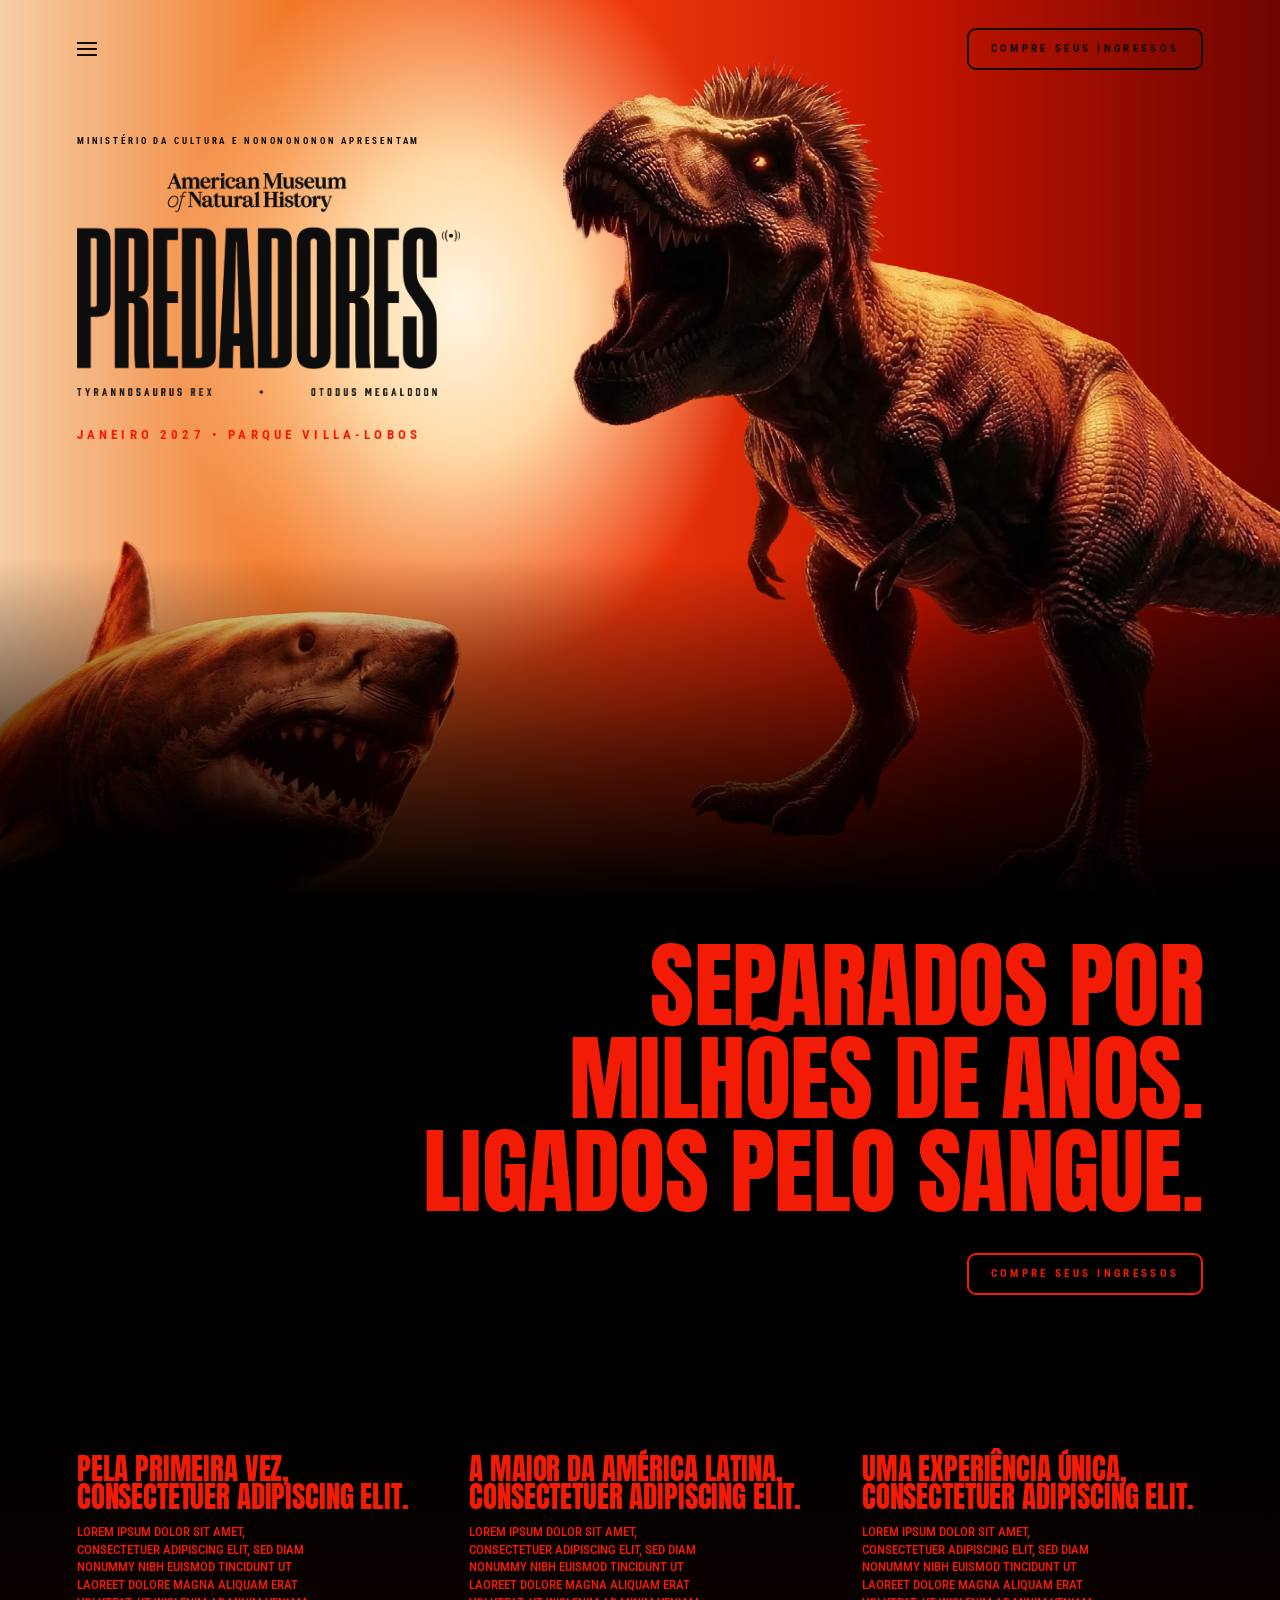
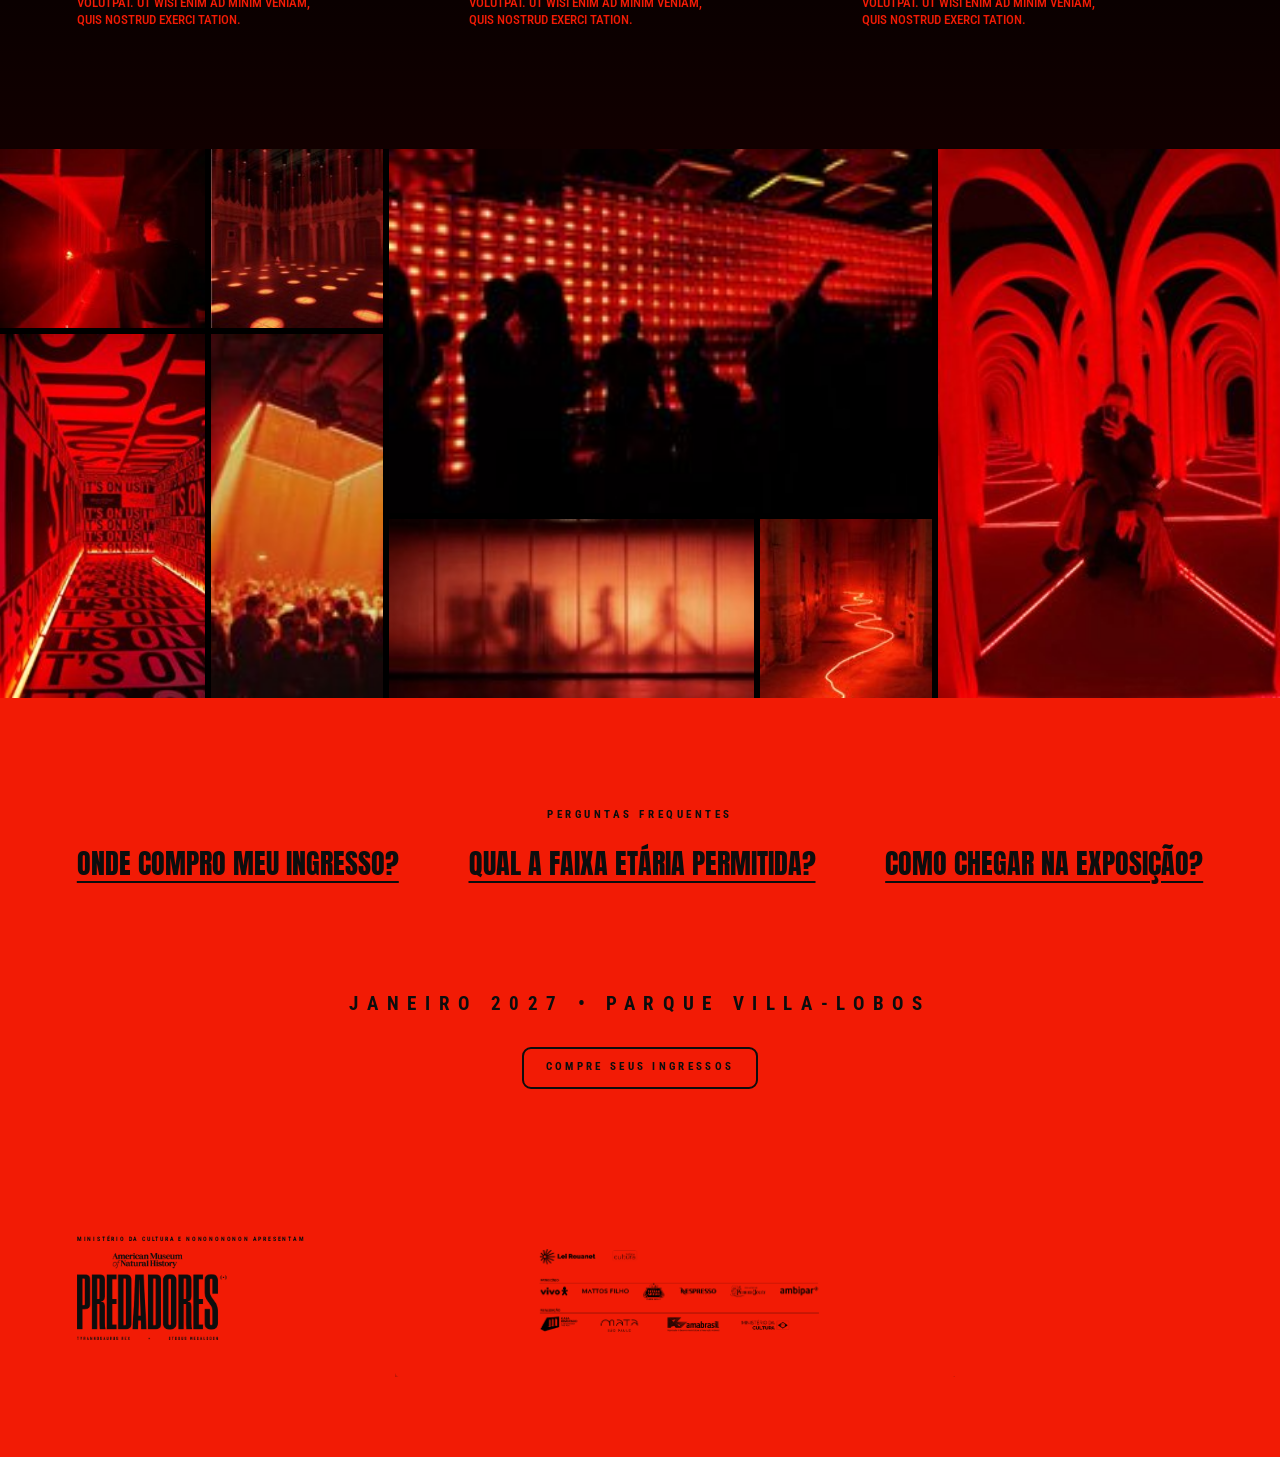
<file: index.html>
<!doctype html>
<html lang="pt-BR">
<head>
  <meta charset="utf-8">
  <meta name="viewport" content="width=device-width, initial-scale=1">
  <title>Predadores — Tyrannosaurus rex + Otodus megalodon | Janeiro 2027, Parque Villa-Lobos</title>
  <meta name="description" content="Predadores: exposição do American Museum of Natural History com o Tyrannosaurus rex e o Otodus megalodon. Janeiro de 2027, no Parque Villa-Lobos, em São Paulo.">
  <meta property="og:title" content="Predadores — Separados por milhões de anos. Ligados pelo sangue.">
  <meta property="og:description" content="Janeiro 2027 • Parque Villa-Lobos">
  <meta property="og:image" content="assets/img/predadores-duo.webp">
  <meta name="theme-color" content="#f21b05">
  <link rel="preload" href="assets/fonts/anton.woff" as="font" type="font/woff" crossorigin>
  <link rel="stylesheet" href="css/style.css">
</head>
<body>
  <a class="skip-link" href="#conteudo">Pular para o conteúdo</a>

  <!-- ================= HEADER ================= -->
  <header class="site-header">
    <button class="menu-toggle" type="button" aria-label="Abrir menu" aria-controls="menu" aria-expanded="false" data-menu-open>
      <span></span><span></span><span></span>
    </button>
    <span></span>
    <div class="site-header__right">
      <!-- TROCAR: link da bilheteria -->
      <a class="btn btn--ink" href="#ingressos">Compre seus ingressos</a>
    </div>
  </header>

  <main id="conteudo">
    <!-- ================= HERO ================= -->
    <section class="hero" aria-labelledby="titulo">
      <div class="hero__intro">
        <p class="label hero__presents">Ministério da Cultura e nononononon apresentam</p>
        <h1 id="titulo" class="brand"><span class="sr-only">Predadores — American Museum of Natural History. Tyrannosaurus rex + Otodus megalodon</span></h1>
        <p class="label hero__date">Janeiro 2027 • Parque Villa-Lobos</p>
      </div>

      <img class="hero__trex" src="assets/img/trex.webp" alt="" width="1146" height="1140" fetchpriority="high">
      <img class="hero__shark" src="assets/img/megalodon.webp" alt="" width="665" height="907">
    </section>

    <!-- ================= MANIFESTO ================= -->
    <section class="manifesto">
      <h2 class="display manifesto__title reveal">Separados por<br>milhões de anos.<br>Ligados pelo sangue.</h2>
      <a class="btn btn--red reveal" href="#ingressos">Compre seus ingressos</a>
    </section>

    <!-- ================= DESTAQUES ================= -->
    <section class="highlights-section" aria-label="Destaques da exposição">
      <div class="wrap highlights">
        <article class="highlight reveal">
          <h3 class="display highlight__title">Pela primeira vez,<br>consectetuer adipiscing elit.</h3>
          <p class="highlight__text">Lorem ipsum dolor sit amet, consectetuer adipiscing elit, sed diam nonummy nibh euismod tincidunt ut laoreet dolore magna aliquam erat volutpat. Ut wisi enim ad minim veniam, quis nostrud exerci tation.</p>
        </article>
        <article class="highlight reveal">
          <h3 class="display highlight__title">A maior da América Latina,<br>consectetuer adipiscing elit.</h3>
          <p class="highlight__text">Lorem ipsum dolor sit amet, consectetuer adipiscing elit, sed diam nonummy nibh euismod tincidunt ut laoreet dolore magna aliquam erat volutpat. Ut wisi enim ad minim veniam, quis nostrud exerci tation.</p>
        </article>
        <article class="highlight reveal">
          <h3 class="display highlight__title">Uma experiência única,<br>consectetuer adipiscing elit.</h3>
          <p class="highlight__text">Lorem ipsum dolor sit amet, consectetuer adipiscing elit, sed diam nonummy nibh euismod tincidunt ut laoreet dolore magna aliquam erat volutpat. Ut wisi enim ad minim veniam, quis nostrud exerci tation.</p>
        </article>
      </div>
    </section>

    <!-- ================= AMBIENTES (galeria) ================= -->
    <section id="ambientes" class="gallery" aria-label="Ambientes da exposição">
      <figure class="g-a"><img src="assets/img/amb-5.jpg" alt="Corredor com feixes de laser vermelho" loading="lazy"></figure>
      <figure class="g-b"><img src="assets/img/amb-4.jpg" alt="Salão com pontos de luz no chão" loading="lazy"></figure>
      <figure class="g-c"><img src="assets/img/amb-3.jpg" alt="Visitantes diante de uma parede de luzes" loading="lazy"></figure>
      <figure class="g-d"><img src="assets/img/amb-1.jpg" alt="Corredor vermelho coberto de letras" loading="lazy"></figure>
      <figure class="g-e"><img src="assets/img/amb-2.jpg" alt="Público sob uma estrutura iluminada" loading="lazy"></figure>
      <figure class="g-f"><img src="assets/img/amb-6.jpg" alt="Silhuetas atrás de um painel translúcido" loading="lazy"></figure>
      <figure class="g-g"><img src="assets/img/amb-7.jpg" alt="Linha de luz serpenteando por um corredor" loading="lazy"></figure>
      <figure class="g-h"><img src="assets/img/amb-8.jpg" alt="Túnel de arcos vermelhos" loading="lazy"></figure>
    </section>

    <!-- ================= FAQ CURTO + CTA ================= -->
    <section id="ingressos" class="red-band">
      <div class="wrap">
        <p class="label">Perguntas frequentes</p>
        <ul class="faq-links">
          <li><a href="faq.html#ingresso">Onde compro meu ingresso?</a></li>
          <li><a href="faq.html#idade">Qual a faixa etária permitida?</a></li>
          <li><a href="faq.html#como-chegar">Como chegar na exposição?</a></li>
        </ul>
        <p class="label red-band__date">Janeiro 2027 • Parque Villa-Lobos</p>
        <a class="btn btn--ink" href="#ingressos">Compre seus ingressos</a>
      </div>
    </section>
  </main>

  <!-- ================= FOOTER ================= -->
  <footer class="site-footer site-footer--red">
    <div class="wrap site-footer__inner">
      <div>
        <span class="label site-footer__presents">Ministério da Cultura e nononononon apresentam</span>
        <a class="brand" href="index.html"><span class="sr-only">Predadores — American Museum of Natural History. Tyrannosaurus rex + Otodus megalodon</span></a>
      </div>
      <div class="sponsors">
        <!-- TROCAR: logos oficiais em SVG -->
        <img src="assets/img/patrocinadores.png" alt="Lei Rouanet, Vivo, Mattos Filho, Nespresso, Ambipar, DC Set Group, B2B Entretenimento e Ministério da Cultura" loading="lazy" width="1159" height="370">
      </div>
    </div>
  </footer>

  <!-- ================= MENU ================= -->
  <div class="menu" id="menu" role="dialog" aria-modal="true" aria-label="Menu" hidden>
    <div class="menu__panel">
      <button class="menu__close label" type="button" data-menu-close>
        <svg viewBox="0 0 12 12" aria-hidden="true"><path d="M1 1l10 10M11 1L1 11" stroke="currentColor" stroke-width="1.8"/></svg>
        Fechar
      </button>
      <a class="brand" href="index.html"><span class="sr-only">Predadores — American Museum of Natural History. Tyrannosaurus rex + Otodus megalodon</span></a>
      <nav class="menu__nav" aria-label="Principal">
        <ul class="label">
          <li><a href="index.html">A exposição</a></li>
          <li><a href="experiencia.html#sobre">Sobre Predadores</a></li>
          <li><a href="experiencia.html">A experiência</a></li>
          <li><a href="index.html#ambientes">Ambientes</a></li>
          <li><a href="faq.html">Perguntas frequentes</a></li>
          <li><a href="faq.html#escolas">Escolas</a></li>
        </ul>
      </nav>
      <a class="btn btn--ink" href="#ingressos">Compre seus ingressos</a>
    </div>
  </div>

  <script src="js/main.js" defer></script>
</body>
</html>
</file>
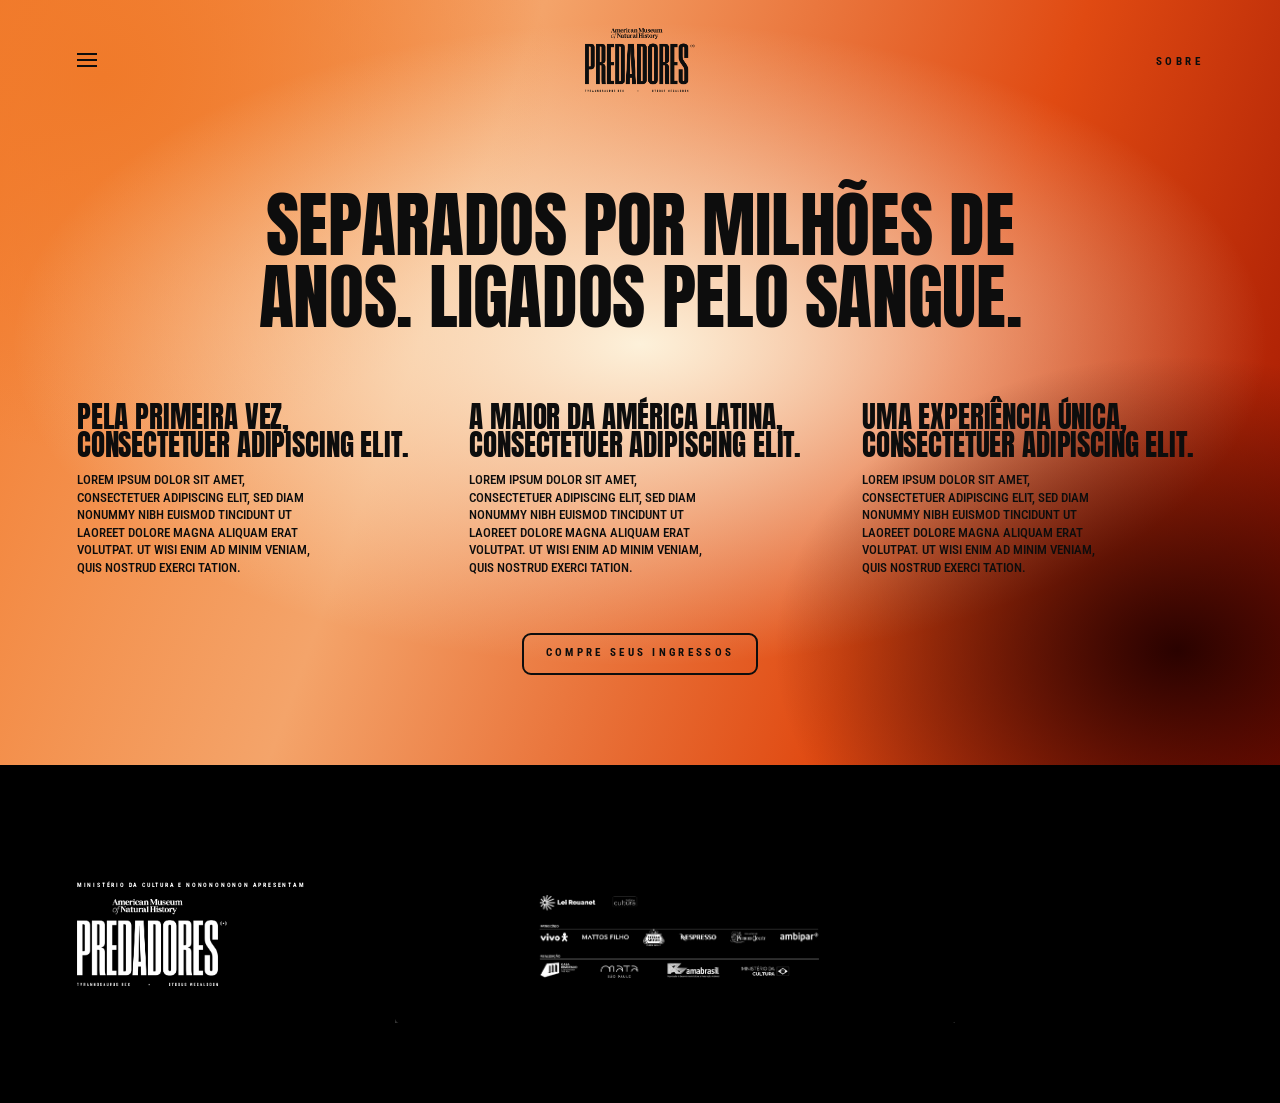
<file: experiencia.html>
<!doctype html>
<html lang="pt-BR">
<head>
  <meta charset="utf-8">
  <meta name="viewport" content="width=device-width, initial-scale=1">
  <title>A experiência — Predadores</title>
  <meta name="description" content="Conheça a experiência Predadores: Tyrannosaurus rex + Otodus megalodon. Janeiro de 2027, no Parque Villa-Lobos.">
  <meta name="theme-color" content="#f21b05">
  <link rel="preload" href="assets/fonts/anton.woff" as="font" type="font/woff" crossorigin>
  <link rel="stylesheet" href="css/style.css">
</head>
<body>
  <a class="skip-link" href="#conteudo">Pular para o conteúdo</a>

  <div class="page">
    <header class="site-header">
      <button class="menu-toggle" type="button" aria-label="Abrir menu" aria-controls="menu" aria-expanded="false" data-menu-open>
        <span></span><span></span><span></span>
      </button>
      <a class="brand brand--sm" href="index.html"><span class="sr-only">Predadores — American Museum of Natural History. Tyrannosaurus rex + Otodus megalodon</span></a>
      <div class="site-header__right"><span class="label page-name">Sobre</span></div>
    </header>

    <main id="conteudo" class="page__body">
      <h1 id="sobre" class="display page__title reveal">Separados por milhões de anos. Ligados pelo sangue.</h1>

      <div class="wrap highlights" style="padding-inline:0">
        <article class="highlight reveal">
          <h2 class="display highlight__title">Pela primeira vez,<br>consectetuer adipiscing elit.</h2>
          <p class="highlight__text">Lorem ipsum dolor sit amet, consectetuer adipiscing elit, sed diam nonummy nibh euismod tincidunt ut laoreet dolore magna aliquam erat volutpat. Ut wisi enim ad minim veniam, quis nostrud exerci tation.</p>
        </article>
        <article class="highlight reveal">
          <h2 class="display highlight__title">A maior da América Latina,<br>consectetuer adipiscing elit.</h2>
          <p class="highlight__text">Lorem ipsum dolor sit amet, consectetuer adipiscing elit, sed diam nonummy nibh euismod tincidunt ut laoreet dolore magna aliquam erat volutpat. Ut wisi enim ad minim veniam, quis nostrud exerci tation.</p>
        </article>
        <article class="highlight reveal">
          <h2 class="display highlight__title">Uma experiência única,<br>consectetuer adipiscing elit.</h2>
          <p class="highlight__text">Lorem ipsum dolor sit amet, consectetuer adipiscing elit, sed diam nonummy nibh euismod tincidunt ut laoreet dolore magna aliquam erat volutpat. Ut wisi enim ad minim veniam, quis nostrud exerci tation.</p>
        </article>
      </div>

      <!-- TROCAR: link da bilheteria -->
      <a class="btn btn--ink" href="index.html#ingressos">Compre seus ingressos</a>
    </main>
  </div>

  <footer class="site-footer">
    <div class="wrap site-footer__inner">
      <div>
        <span class="label site-footer__presents">Ministério da Cultura e nononononon apresentam</span>
        <a class="brand" href="index.html"><span class="sr-only">Predadores — American Museum of Natural History. Tyrannosaurus rex + Otodus megalodon</span></a>
      </div>
      <div class="sponsors">
        <img src="assets/img/patrocinadores.png" alt="Lei Rouanet, Vivo, Mattos Filho, Nespresso, Ambipar, DC Set Group, B2B Entretenimento e Ministério da Cultura" loading="lazy" width="1159" height="370">
      </div>
    </div>
  </footer>

  <div class="menu" id="menu" role="dialog" aria-modal="true" aria-label="Menu" hidden>
    <div class="menu__panel">
      <button class="menu__close label" type="button" data-menu-close>
        <svg viewBox="0 0 12 12" aria-hidden="true"><path d="M1 1l10 10M11 1L1 11" stroke="currentColor" stroke-width="1.8"/></svg>
        Fechar
      </button>
      <a class="brand" href="index.html"><span class="sr-only">Predadores — American Museum of Natural History. Tyrannosaurus rex + Otodus megalodon</span></a>
      <nav class="menu__nav" aria-label="Principal">
        <ul class="label">
          <li><a href="index.html">A exposição</a></li>
          <li><a href="experiencia.html#sobre">Sobre Predadores</a></li>
          <li><a href="experiencia.html" aria-current="page">A experiência</a></li>
          <li><a href="index.html#ambientes">Ambientes</a></li>
          <li><a href="faq.html">Perguntas frequentes</a></li>
          <li><a href="faq.html#escolas">Escolas</a></li>
        </ul>
      </nav>
      <a class="btn btn--ink" href="index.html#ingressos">Compre seus ingressos</a>
    </div>
  </div>

  <script src="js/main.js" defer></script>
</body>
</html>
</file>
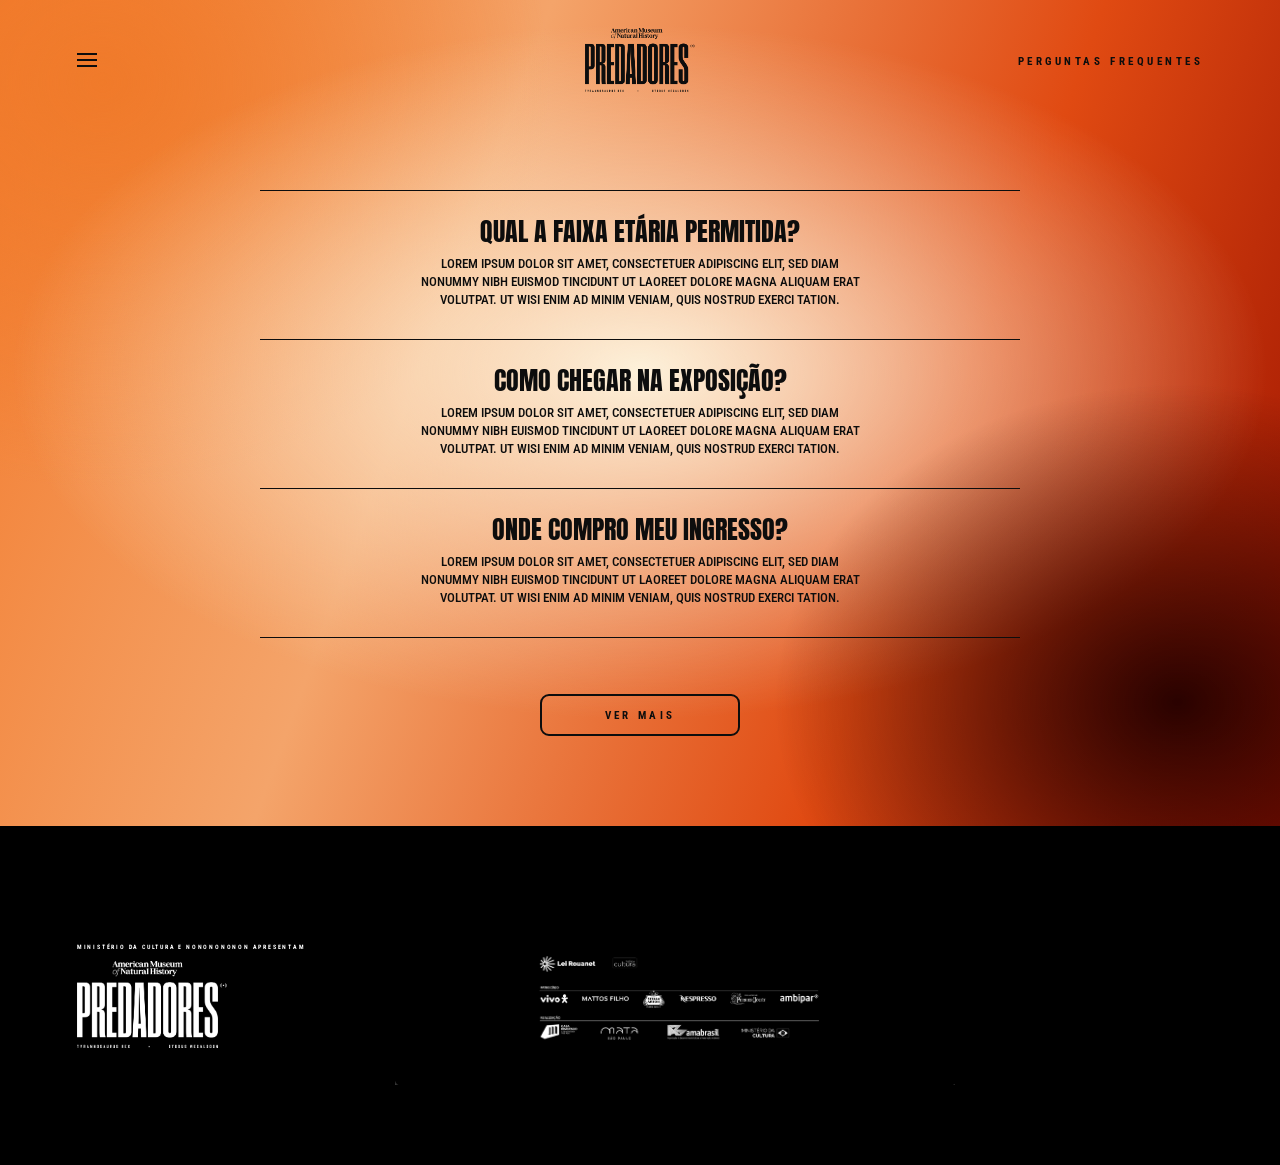
<file: faq.html>
<!doctype html>
<html lang="pt-BR">
<head>
  <meta charset="utf-8">
  <meta name="viewport" content="width=device-width, initial-scale=1">
  <title>Perguntas frequentes — Predadores</title>
  <meta name="description" content="Tire suas dúvidas sobre a exposição Predadores: ingressos, faixa etária, como chegar ao Parque Villa-Lobos e mais.">
  <meta name="theme-color" content="#f21b05">
  <link rel="preload" href="assets/fonts/anton.woff" as="font" type="font/woff" crossorigin>
  <link rel="stylesheet" href="css/style.css">
</head>
<body>
  <a class="skip-link" href="#conteudo">Pular para o conteúdo</a>

  <div class="page">
    <header class="site-header">
      <button class="menu-toggle" type="button" aria-label="Abrir menu" aria-controls="menu" aria-expanded="false" data-menu-open>
        <span></span><span></span><span></span>
      </button>
      <a class="brand brand--sm" href="index.html"><span class="sr-only">Predadores — American Museum of Natural History. Tyrannosaurus rex + Otodus megalodon</span></a>
      <div class="site-header__right"><span class="label page-name">Perguntas frequentes</span></div>
    </header>

    <main id="conteudo" class="page__body">
      <h1 class="sr-only">Perguntas frequentes</h1>

      <!-- Para adicionar perguntas: copie um .faq__item. Os que têm "hidden" aparecem no "Ver mais". -->
      <div class="faq">
        <section class="faq__item" id="idade">
          <h2>Qual a faixa etária permitida?</h2>
          <p>Lorem ipsum dolor sit amet, consectetuer adipiscing elit, sed diam nonummy nibh euismod tincidunt ut laoreet dolore magna aliquam erat volutpat. Ut wisi enim ad minim veniam, quis nostrud exerci tation.</p>
        </section>
        <section class="faq__item" id="como-chegar">
          <h2>Como chegar na exposição?</h2>
          <p>Lorem ipsum dolor sit amet, consectetuer adipiscing elit, sed diam nonummy nibh euismod tincidunt ut laoreet dolore magna aliquam erat volutpat. Ut wisi enim ad minim veniam, quis nostrud exerci tation.</p>
        </section>
        <section class="faq__item" id="ingresso">
          <h2>Onde compro meu ingresso?</h2>
          <p>Lorem ipsum dolor sit amet, consectetuer adipiscing elit, sed diam nonummy nibh euismod tincidunt ut laoreet dolore magna aliquam erat volutpat. Ut wisi enim ad minim veniam, quis nostrud exerci tation.</p>
        </section>
        <section class="faq__item" id="escolas" hidden>
          <h2>Como agendar uma visita escolar?</h2>
          <p>Lorem ipsum dolor sit amet, consectetuer adipiscing elit, sed diam nonummy nibh euismod tincidunt ut laoreet dolore magna aliquam erat volutpat. Ut wisi enim ad minim veniam, quis nostrud exerci tation.</p>
        </section>
        <section class="faq__item" id="acessibilidade" hidden>
          <h2>A exposição é acessível?</h2>
          <p>Lorem ipsum dolor sit amet, consectetuer adipiscing elit, sed diam nonummy nibh euismod tincidunt ut laoreet dolore magna aliquam erat volutpat. Ut wisi enim ad minim veniam, quis nostrud exerci tation.</p>
        </section>
      </div>

      <button class="btn btn--ink" type="button" data-faq-more style="background:none;cursor:pointer;min-width:200px">Ver mais</button>
    </main>
  </div>

  <footer class="site-footer">
    <div class="wrap site-footer__inner">
      <div>
        <span class="label site-footer__presents">Ministério da Cultura e nononononon apresentam</span>
        <a class="brand" href="index.html"><span class="sr-only">Predadores — American Museum of Natural History. Tyrannosaurus rex + Otodus megalodon</span></a>
      </div>
      <div class="sponsors">
        <img src="assets/img/patrocinadores.png" alt="Lei Rouanet, Vivo, Mattos Filho, Nespresso, Ambipar, DC Set Group, B2B Entretenimento e Ministério da Cultura" loading="lazy" width="1159" height="370">
      </div>
    </div>
  </footer>

  <div class="menu" id="menu" role="dialog" aria-modal="true" aria-label="Menu" hidden>
    <div class="menu__panel">
      <button class="menu__close label" type="button" data-menu-close>
        <svg viewBox="0 0 12 12" aria-hidden="true"><path d="M1 1l10 10M11 1L1 11" stroke="currentColor" stroke-width="1.8"/></svg>
        Fechar
      </button>
      <a class="brand" href="index.html"><span class="sr-only">Predadores — American Museum of Natural History. Tyrannosaurus rex + Otodus megalodon</span></a>
      <nav class="menu__nav" aria-label="Principal">
        <ul class="label">
          <li><a href="index.html">A exposição</a></li>
          <li><a href="experiencia.html#sobre">Sobre Predadores</a></li>
          <li><a href="experiencia.html">A experiência</a></li>
          <li><a href="index.html#ambientes">Ambientes</a></li>
          <li><a href="faq.html" aria-current="page">Perguntas frequentes</a></li>
          <li><a href="faq.html#escolas">Escolas</a></li>
        </ul>
      </nav>
      <a class="btn btn--ink" href="index.html#ingressos">Compre seus ingressos</a>
    </div>
  </div>

  <script src="js/main.js" defer></script>
</body>
</html>
</file>
<file: css/style.css>
/* =========================================================
   PREDADORES — site v1
   Fontes provisórias: Anton (títulos) e Roboto Condensed (textos).
   No layout original: Field Gothic (títulos/textos) e Prohibition (rótulos).
   Quando tiver as licenças web, troque só as variáveis --f-*.
   ========================================================= */

@font-face { font-family: "Anton"; src: url("../assets/fonts/anton.woff") format("woff"); font-weight: 400; font-display: swap; }
@font-face { font-family: "Roboto Cond"; src: url("../assets/fonts/roboto-condensed-500.woff") format("woff"); font-weight: 500; font-display: swap; }
@font-face { font-family: "Roboto Cond"; src: url("../assets/fonts/roboto-condensed-700.woff") format("woff"); font-weight: 700; font-display: swap; }

:root {
  --red: #f21b05;
  --red-deep: #8a0b00;
  --black: #000;
  --ink: #0d0d0d;
  --cream: #fbeed2;
  --orange: #f26a1b;

  --f-display: "Anton", "Impact", sans-serif;         /* Field Gothic XXXCond */
  --f-text: "Roboto Cond", "Arial Narrow", sans-serif; /* Field Gothic MedCond */
  --f-label: "Roboto Cond", "Arial Narrow", sans-serif;/* Prohibition */

  --pad: clamp(20px, 6vw, 112px);
  --maxw: 1240px;
  --ease: cubic-bezier(.2, .7, .2, 1);
}

*, *::before, *::after { box-sizing: border-box; }
html { -webkit-text-size-adjust: 100%; scroll-behavior: smooth; }
body {
  margin: 0;
  background: var(--black);
  color: var(--ink);
  font-family: var(--f-text);
  font-weight: 500;
  line-height: 1.35;
  -webkit-font-smoothing: antialiased;
}
img { display: block; max-width: 100%; }
a { color: inherit; }
h1, h2, h3, p { margin: 0; }
body.menu-open { overflow: hidden; }

.skip-link { position: absolute; left: -9999px; }
.skip-link:focus { left: 16px; top: 16px; z-index: 100; background: #fff; padding: 8px 12px; }

/* ---------- Tipografia utilitária ---------- */
.label {
  font-family: var(--f-label);
  font-weight: 700;
  font-size: 11px;
  letter-spacing: .32em;
  text-transform: uppercase;
}
.display {
  font-family: var(--f-display);
  font-weight: 400;
  text-transform: uppercase;
  line-height: .92;
  letter-spacing: -.005em;
}
.wrap { width: 100%; max-width: calc(var(--maxw) + var(--pad) * 2); margin-inline: auto; padding-inline: var(--pad); }

/* ---------- Botão ---------- */
.btn {
  display: inline-flex; align-items: center; justify-content: center;
  min-height: 42px;
  padding: 10px 22px;
  border: 2px solid currentColor;
  border-radius: 9px;
  font-family: var(--f-label);
  font-weight: 700;
  font-size: 11px;
  letter-spacing: .3em;
  text-transform: uppercase;
  text-decoration: none;
  white-space: nowrap;
  transition: background-color .25s var(--ease), color .25s var(--ease), border-color .25s var(--ease);
}
.btn--ink { color: var(--ink); }
.btn--ink:hover { background: var(--ink); color: var(--cream); border-color: var(--ink); }
.btn--red { color: var(--red); }
.btn--red:hover { background: var(--red); color: var(--black); border-color: var(--red); }
.btn--light { color: #fff; }
.btn--light:hover { background: #fff; color: var(--red); border-color: #fff; }
.btn:focus-visible, .menu-toggle:focus-visible, a:focus-visible { outline: 2px solid currentColor; outline-offset: 4px; }

/* ---------- Header ---------- */
.site-header {
  position: absolute; inset: 0 0 auto 0; z-index: 20;
  display: grid; grid-template-columns: 1fr auto 1fr; align-items: center;
  padding: 28px var(--pad);
}
.site-header__right { justify-self: end; }
.menu-toggle {
  justify-self: start;
  display: inline-flex; flex-direction: column; justify-content: center; gap: 4px;
  width: 36px; height: 36px; padding: 0 8px; margin-left: -8px;
  background: none; border: 0; cursor: pointer; color: var(--ink);
}
.menu-toggle span { display: block; height: 2px; background: currentColor; width: 100%; }
.site-header .page-name { color: var(--ink); }

.sr-only { position: absolute; width: 1px; height: 1px; overflow: hidden; clip: rect(0 0 0 0); white-space: nowrap; }

/* ---------- Marca ----------
   O logo é uma máscara: a cor vem de "color" (currentColor),
   então o mesmo arquivo serve em preto, branco ou vermelho.
   Quando o cliente mandar o SVG oficial, troque o url() abaixo. */
.brand {
  display: block; margin: 0;
  width: var(--logo-w, 300px);
  aspect-ratio: 1709 / 994;
  color: var(--ink);
  background-color: currentColor;
  -webkit-mask: url("../assets/img/logo-predadores.webp") center / contain no-repeat;
          mask: url("../assets/img/logo-predadores.webp") center / contain no-repeat;
}
.brand--sm { --logo-w: 110px; }

/* ---------- HOME / HERO ---------- */
.hero {
  position: relative; overflow: hidden;
  min-height: max(100svh, 760px);
  background:
    radial-gradient(30% 55% at 36% 34%, #fff6e2 0%, #ffd9a6 30%, rgba(255,160,80,0) 75%),
    radial-gradient(55% 70% at 100% 100%, #2b0000 0%, rgba(43,0,0,0) 70%),
    linear-gradient(90deg, #f6cfa6 0%, #f37a2a 22%, #ef3a0c 48%, #c41400 72%, #6e0500 100%);
  isolation: isolate;
}
.hero::after { /* escurece embaixo para emendar com o preto */
  content: ""; position: absolute; inset: auto 0 0 0; height: 38%; z-index: 3; pointer-events: none;
  background: linear-gradient(180deg, rgba(0,0,0,0) 0%, rgba(10,0,0,.7) 60%, #000 100%);
}
.hero__intro {
  position: relative; z-index: 4;
  display: flex; flex-direction: column; align-items: flex-start;
  padding: clamp(120px, 15vh, 170px) var(--pad) 0;
}
.hero__presents { margin-bottom: 26px; color: var(--ink); font-size: 9px; }
.hero .brand { --logo-w: clamp(260px, 30vw, 460px); }
.hero__date { margin-top: 30px; color: var(--red); font-size: 13px; }

.hero__trex, .hero__shark { position: absolute; z-index: 2; pointer-events: none; user-select: none; height: auto; }
.hero__trex { right: -12vw; top: 6%; width: min(68vw, 1080px); }
.hero__shark { left: -4vw; top: 60%; width: min(40vw, 620px); }

/* ---------- Manifesto (headline + CTA) ---------- */
.manifesto {
  position: relative; z-index: 2;
  margin-top: -1px;
  background: var(--black);
  padding: 40px var(--pad) 120px;
  text-align: right;
}
.manifesto__title { color: var(--red); font-size: clamp(54px, 7.4vw, 124px); line-height: .98; }
.manifesto .btn { margin-top: 36px; }

/* ---------- Destaques (3 colunas) ---------- */
.highlights {
  display: grid; grid-template-columns: repeat(3, 1fr); gap: clamp(24px, 4vw, 64px);
}
.highlight__title { font-size: clamp(24px, 2.3vw, 34px); line-height: .95; margin-bottom: 12px; }
.highlight__text { font-size: 13px; line-height: 1.35; text-transform: uppercase; max-width: 34ch; }

.highlights-section { background: linear-gradient(180deg, #000 0%, #120000 100%); color: var(--red); padding: 40px 0 120px; }

/* ---------- Galeria de ambientes ---------- */
.gallery {
  display: grid; gap: 6px; background: #000;
  grid-template-columns: 1.2fr 1fr 1.3fr .8fr 1fr 2fr;
  grid-template-rows: repeat(3, clamp(110px, 14vw, 240px));
  grid-template-areas:
    "a b c c c h"
    "d e c c c h"
    "d e f f g h";
}
.gallery figure { margin: 0; overflow: hidden; position: relative; }
.gallery img { width: 100%; height: 100%; object-fit: cover; transition: transform .8s var(--ease); }
.gallery figure:hover img { transform: scale(1.05); }
.g-a { grid-area: a; } .g-b { grid-area: b; } .g-c { grid-area: c; } .g-d { grid-area: d; }
.g-e { grid-area: e; } .g-f { grid-area: f; } .g-g { grid-area: g; } .g-h { grid-area: h; }

/* ---------- Faixa vermelha (FAQ curto + CTA) ---------- */
.red-band { background: var(--red); color: var(--ink); text-align: center; padding: 110px 0 90px; }
.faq-links { list-style: none; margin: 26px 0 0; padding: 0; display: flex; justify-content: space-between; gap: 32px; flex-wrap: wrap; }
.faq-links a {
  font-family: var(--f-display); font-size: clamp(22px, 2.2vw, 32px); text-transform: uppercase; line-height: 1.05;
  text-decoration: underline; text-decoration-thickness: 2px; text-underline-offset: 6px;
}
.faq-links a:hover { text-decoration-color: transparent; }
.red-band__date { margin-top: 110px; font-size: clamp(14px, 1.5vw, 20px); letter-spacing: .45em; }
.red-band .btn { margin-top: 30px; }

/* ---------- Rodapé ---------- */
.site-footer { background: var(--black); color: #fff; padding: 80px 0; }
.site-footer--red { background: var(--red); color: var(--ink); padding-top: 20px; }
.site-footer__inner { display: grid; grid-template-columns: auto 1fr; gap: clamp(32px, 7vw, 110px); align-items: center; }
.site-footer .brand { color: inherit; --logo-w: 150px; }
.site-footer__presents { font-size: 6px; letter-spacing: .3em; margin-bottom: 10px; display: block; text-align: center; }
.sponsors { max-width: 560px; width: 100%; }
.sponsors img { width: 100%; height: auto; }
.site-footer--red .sponsors img { filter: invert(1); mix-blend-mode: multiply; } /* logos pretos sobre vermelho */
.site-footer__legal { grid-column: 1 / -1; margin-top: 40px; font-size: 11px; opacity: .6; letter-spacing: .05em; }

/* ---------- Menu (overlay) ---------- */
.menu {
  position: fixed; inset: 0; z-index: 50;
  display: grid; place-items: center; padding: 20px;
  background: rgba(0,0,0,.55);
  backdrop-filter: blur(4px); -webkit-backdrop-filter: blur(4px);
  opacity: 0; visibility: hidden; transition: opacity .35s var(--ease), visibility 0s linear .35s;
}
.menu.is-open { opacity: 1; visibility: visible; transition: opacity .35s var(--ease); }
.menu__panel {
  position: relative;
  width: min(100%, 760px); max-height: calc(100svh - 40px); overflow: auto;
  background: var(--red); color: var(--ink);
  padding: 72px 32px 56px; text-align: center;
  transform: translateY(16px); transition: transform .45s var(--ease);
}
.menu.is-open .menu__panel { transform: none; }
.menu__close {
  position: absolute; top: 22px; left: 24px;
  display: inline-flex; align-items: center; gap: 8px;
  background: none; border: 0; padding: 4px; cursor: pointer; color: var(--ink);
}
.menu__close svg { width: 12px; height: 12px; }
.menu .brand { --logo-w: clamp(170px, 34vw, 260px); margin-inline: auto; }
.menu__nav ul { list-style: none; padding: 0; margin: 44px 0 34px; display: grid; gap: 14px; }
.menu__nav a { text-decoration: none; font-size: 12px; }
.menu__nav a:hover, .menu__nav a[aria-current="page"] { text-decoration: underline; text-underline-offset: 5px; }

/* ---------- Páginas internas ---------- */
.page {
  position: relative; overflow: hidden;
  background:
    radial-gradient(45% 55% at 92% 85%, #2a0200 0%, rgba(42,2,0,0) 70%),
    radial-gradient(70% 60% at 50% 45%, #fdf1da 0%, rgba(253,241,218,0) 70%),
    radial-gradient(50% 70% at 8% 10%, #f07a2a 0%, rgba(240,122,42,0) 70%),
    linear-gradient(110deg, #f37b2d 0%, #f4a46a 35%, #e04a12 70%, #9c1200 100%);
  min-height: 70svh;
}
.page .site-header { position: relative; }
.page__body { padding: 70px var(--pad) 90px; text-align: center; }
.page__title { font-size: clamp(42px, 5.6vw, 84px); line-height: 1; max-width: 22ch; margin: 0 auto 70px; }
.page .highlights { text-align: left; color: var(--ink); }
.page .btn { margin-top: 56px; }

/* FAQ */
.faq { max-width: 760px; margin: 0 auto; border-top: 1px solid var(--ink); }
.faq__item { border-bottom: 1px solid var(--ink); padding: 28px 0 30px; }
.faq__item h2 { font-family: var(--f-display); font-weight: 400; text-transform: uppercase; font-size: clamp(22px, 2vw, 28px); line-height: 1; margin-bottom: 10px; }
.faq__item p { font-size: 13px; text-transform: uppercase; line-height: 1.4; max-width: 64ch; margin: 0 auto; }
.faq__item[hidden] { display: none; }
.faq__item { scroll-margin-top: 24px; }
.faq__item:target h2 { color: var(--red-deep); }

/* ---------- Animação de entrada ---------- */
@media (prefers-reduced-motion: no-preference) {
  .reveal { opacity: 0; transform: translateY(24px); transition: opacity .9s var(--ease), transform .9s var(--ease); }
  .reveal.is-in { opacity: 1; transform: none; }
  .hero__trex { animation: in-right 1.4s var(--ease) both .1s; }
  .hero__shark { animation: in-left 1.4s var(--ease) both .25s; }
  @keyframes in-right { from { opacity: 0; transform: translateX(60px); } }
  @keyframes in-left { from { opacity: 0; transform: translateX(-60px); } }
}

/* =========================================================
   Responsivo
   ========================================================= */
@media (max-width: 960px) {
  .highlights { grid-template-columns: 1fr; gap: 36px; }
  .highlight__text { max-width: 46ch; }
  .faq-links { flex-direction: column; align-items: center; gap: 18px; }
  .site-footer__inner { grid-template-columns: 1fr; justify-items: center; text-align: center; }

  .gallery {
    grid-template-columns: 1fr 1fr;
    grid-template-rows: none; grid-auto-rows: 42vw;
    grid-template-areas: "h h" "h h" "c c" "a b" "d e" "d g" "f f";
  }
}

@media (max-width: 720px) {
  .site-header { padding: 18px var(--pad); }
  .site-header .btn { min-height: 36px; padding: 8px 12px; font-size: 9px; letter-spacing: .2em; }
  .site-header .page-name { display: none; }

  .hero { min-height: auto; padding-bottom: 96vw; }
  .hero__intro { align-items: center; text-align: center; padding-top: 100px; }
  .hero__presents { font-size: 8px; letter-spacing: .25em; margin-bottom: 18px; }
  .hero .brand { --logo-w: 72vw; }
  .hero__date { font-size: 11px; letter-spacing: .25em; }
  .hero__trex { width: 82vw; right: -22vw; top: auto; bottom: 10vw; }
  .hero__shark { width: 56vw; left: -8vw; top: auto; bottom: -6vw; }

  .manifesto { text-align: center; padding-top: 24px; padding-bottom: 80px; }
  .manifesto__title { font-size: 12.4vw; line-height: .98; }

  .highlights-section { padding-bottom: 72px; }
  .red-band { padding: 72px 0 64px; }
  .red-band__date { margin-top: 64px; letter-spacing: .25em; }

  .page__body { padding-top: 40px; }
  .page__title { margin-bottom: 44px; }
  .page .highlights { text-align: center; }
  .page .highlight__text { margin-inline: auto; }
}
</file>
